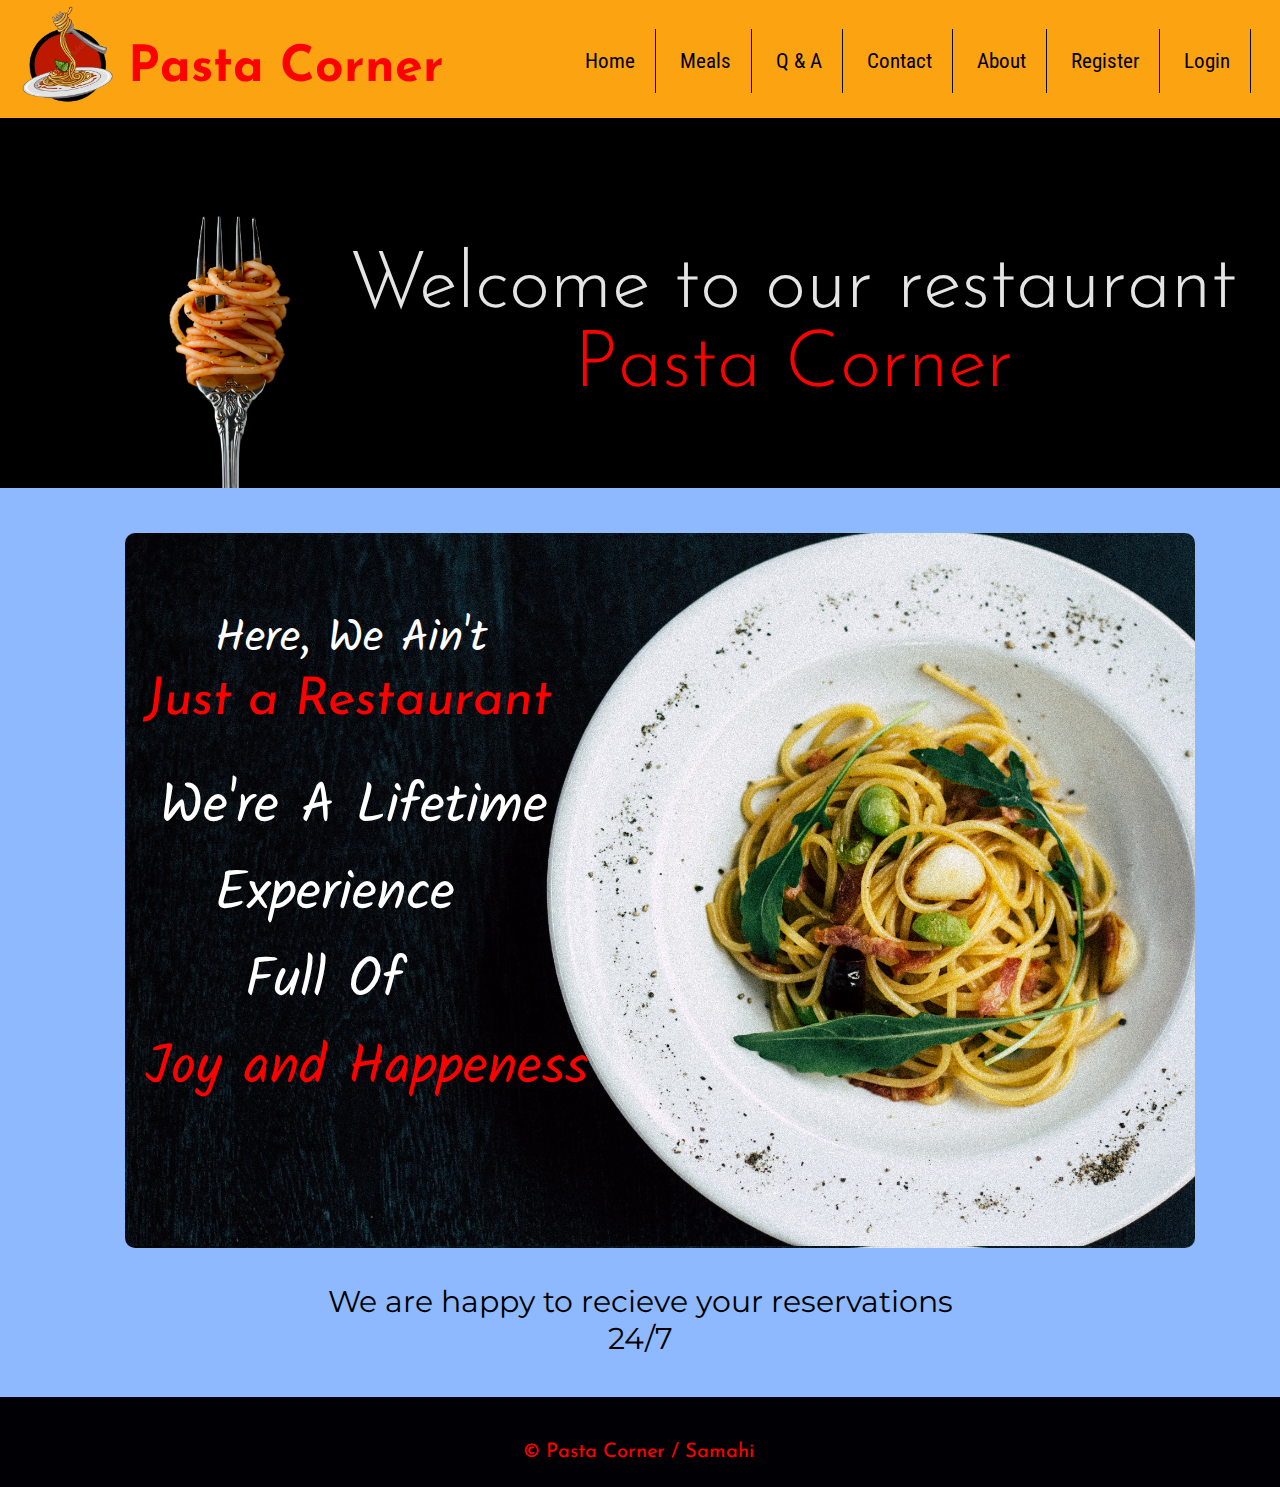
<file: index.html>
<html>
  <head>
    <title>Home Page</title>
    <link rel="stylesheet" href="Style/home.css" />
    <link rel="preconnect" href="https://fonts.googleapis.com" />
    <link rel="preconnect" href="https://fonts.gstatic.com" crossorigin />
    <link
      href="https://fonts.googleapis.com/css2?family=Lora:ital,wght@1,700&display=swap"
      rel="stylesheet"
    />
    <link
      href="https://fonts.googleapis.com/css2?family=Josefin+Sans:ital,wght@1,300&display=swap"
      rel="stylesheet"
    />
    <link
      href="https://fonts.googleapis.com/css2?family=Josefin+Sans:ital,wght@1,500&display=swap"
      rel="stylesheet"
    />
    <link
      href="https://fonts.googleapis.com/css2?family=Roboto+Condensed:ital@1&display=swap"
      rel="stylesheet"
    />
    <link href="https://fonts.googleapis.com/css2?family=Kalam&display=swap" rel="stylesheet"> 
    <link href="https://fonts.googleapis.com/css2?family=Montserrat:ital@1&display=swap" rel="stylesheet"> 
  </head>
  <body>
    <div class="top">
      <div class="nav">
        <div class="logo">
          <img class="logoimage" src="Images/logo.png" alt="logo" />
          <span class="logoname"> Pasta Corner </span>
        </div>
        <ul class="navlist">
          <li><a href="index.html">Home</a></li>
          <li><a href="Pages/Meals.html" target="_blank">Meals</a></li>
          <li><a href="Pages/q&a.html" target="_blank">Q & A</a></li>
          <li><a href="Pages/Contact.html" target="_blank">Contact</a></li>
          <li><a href="Pages/About.html" target="_blank">About</a></li>
          <li><a href="Pages/Register.html" target="_blank">Register</a></li>
          <li><a href="Pages/Login.html" target="_blank">Login</a></li>
        </ul>
        <div class="contain">
        <img class="headerphoto" src="Images/home/header.jpg" />
        <span class="greeting"
          >Welcome to our restaurant<br /><span class="red">Pasta Corner</span></span
        >
      </div>
      </div>
    </div>
    <div class="intro">
      <span class="introspeech">
        <span class="firstline">Here, We Ain't</span> <br /><span
          class="restaurant"
          >Just a Restaurant</span
        >
        <br /><br/><span class="divv"><span class="lifetime">We're A Lifetime</span><br /><span class="experience"> Experience </span
        ><br /><span class="fifthline">Full Of</span><br />
        <span class="joy red">Joy and Happeness</span></span>
    </div>
    <div class="finalline">
        <span > We are happy to recieve your reservations<br/>24/7</span>
    </div>
    <div class="containfooter">
        <div class="footer">
            <span class="copyright">&copy; Pasta Corner / Samahi</span>
        </div>
    </div>
  </body>
</html>
</file>
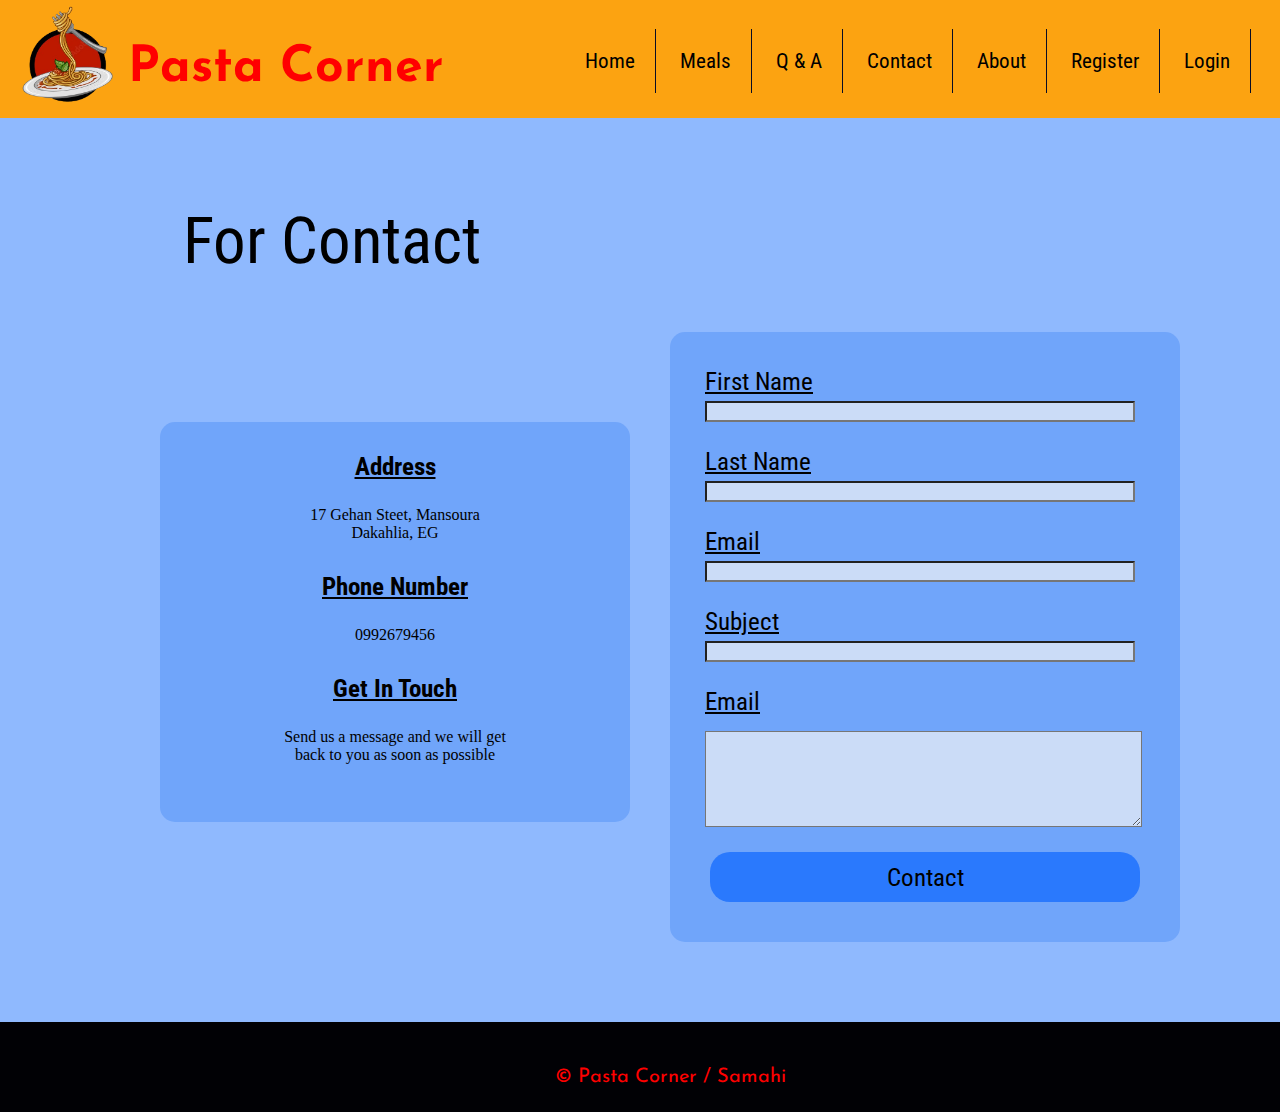
<file: Pages/Contact.html>
<html>
  <head>
    <title>Contact</title>
    <link rel="stylesheet" href="../Style/contact.css" />
    <link rel="preconnect" href="https://fonts.googleapis.com" />
    <link rel="preconnect" href="https://fonts.gstatic.com" crossorigin />
    <link
      href="https://fonts.googleapis.com/css2?family=Lora:ital,wght@1,700&display=swap"
      rel="stylesheet"
    />
    <link
      href="https://fonts.googleapis.com/css2?family=Josefin+Sans:ital,wght@1,300&display=swap"
      rel="stylesheet"
    />
    <link
      href="https://fonts.googleapis.com/css2?family=Josefin+Sans:ital,wght@1,500&display=swap"
      rel="stylesheet"
    />
    <link
      href="https://fonts.googleapis.com/css2?family=Roboto+Condensed:ital,wght@1,700&display=swap"
      rel="stylesheet"
    />
  </head>
  <body>
    <div class="top">
      <div class="nav">
        <div class="logo">
          <img class="logoimage" src="../Images/logo.png" alt="logo" />
          <span class="logoname"> Pasta Corner </span>
        </div>
        <ul class="navlist">
          <li><a href="../index.html" target="_blank">Home</a></li>
          <li><a href="../Pages/Meals.html" target="_blank">Meals</a></li>
          <li><a href="../Pages/q&a.html" target="_blank">Q & A</a></li>
          <li><a href="Contact.html">Contact</a></li>
          <li><a href="../Pages/About.html" target="_blank">About</a></li>
          <li><a href="../Pages/Register.html" target="_blank">Register</a></li>
          <li><a href="../Pages/Login.html" target="_blank">Login</a></li>
        </ul>
      </div>
    </div>

    <p class="head">For Contact</p>
    <br />

    <div class="container">
      <div class="info">
        <h3>Address</h3>
        <span>
          17 Gehan Steet, Mansoura<br />Dakahlia, EG <br />
        </span>
        <h3>Phone Number</h3>
        <span>0992679456 </span>
        <h3>Get In Touch</h3>
        <span>
          Send us a message and we will get <br />back to you as soon as
          possible</span
        >
      </div>
      <div class="form">
      <form method="get" action="../index.html">
        <div class="firstrow">
          <div class="firstname">
            <label for="firstname"> First Name</label>
            <br/>
            <input type="text" name="firstname" />
          </div>
          <div class="lastname">
            <label for="lasttname"> Last Name</label>
            <br/>
            <input type="text" name="lastname" />
          </div>
        </div>
        <div class="email">
          <label for="mail"> Email</label>
          <br/>
          <input type="email" name="mail" />
        </div>
        <div class="subject">
          <label for="subject"> Subject</label>
          <br/>
          <input type="text" name="subject" />
        </div>
        <div class="message">
          <label for="message"> Email</label>
          <br/>
          <textarea type="texta" name="message" cols="52" rows="6"></textarea>
        </div>
        <div class="submitdiv">
          <input class="submit" type="submit" name="submit" class="Contact" value="Contact" />
        </div>
      </form>
    </div>

    <div class="containfooter">
      <div class="footer">
        <span class="copyright">&copy; Pasta Corner / Samahi</span>
      </div>
    </div>
  </body>
</html>
</file>
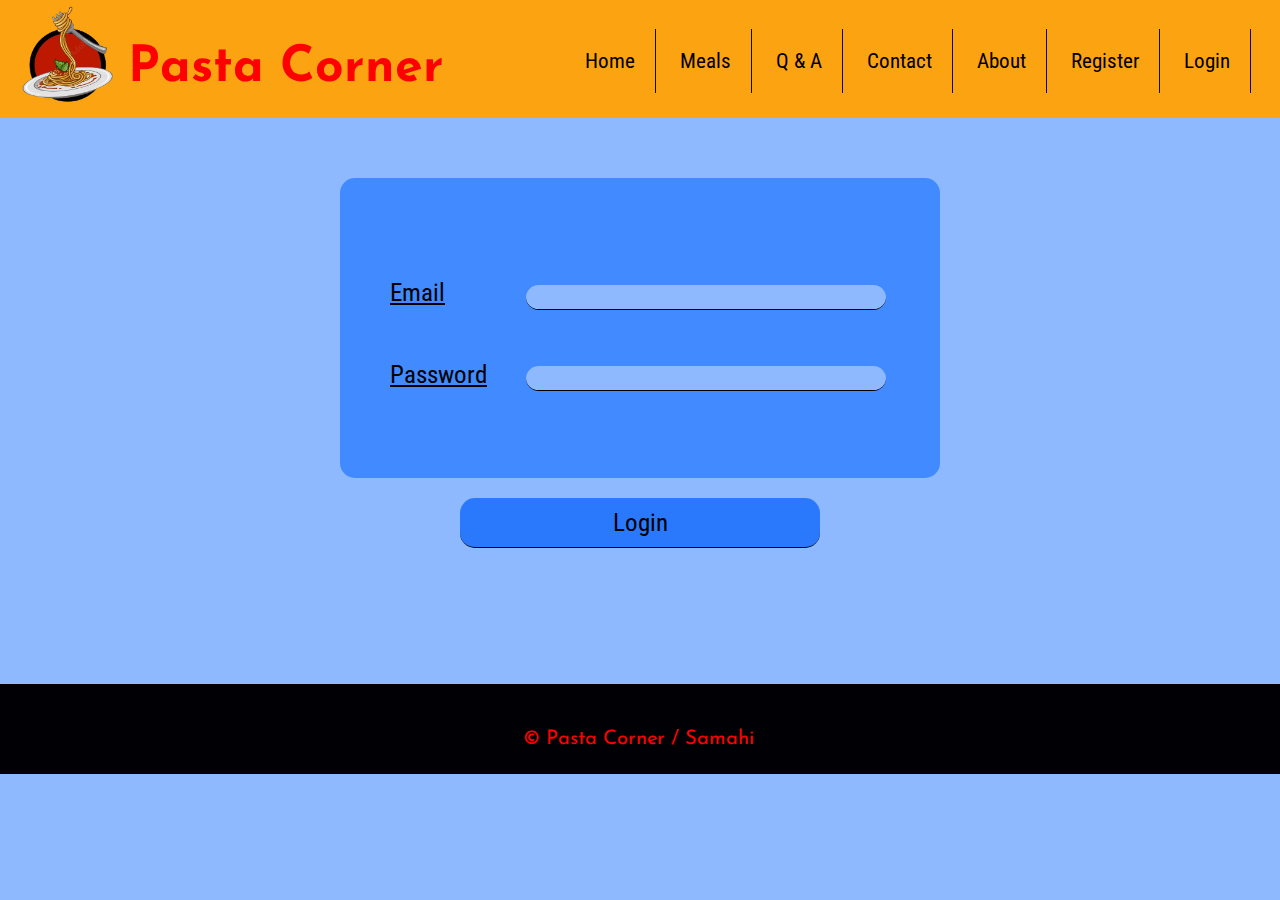
<file: Pages/Login.html>
<html>
  <head>
    <title>Login</title>
    <link rel="stylesheet" href="../Style/login.css" />
    <link rel="preconnect" href="https://fonts.googleapis.com" />
    <link rel="preconnect" href="https://fonts.gstatic.com" crossorigin />
    <link
      href="https://fonts.googleapis.com/css2?family=Lora:ital,wght@1,700&display=swap"
      rel="stylesheet"
    />
    <link
      href="https://fonts.googleapis.com/css2?family=Josefin+Sans:ital,wght@1,300&display=swap"
      rel="stylesheet"
    />
    <link
      href="https://fonts.googleapis.com/css2?family=Josefin+Sans:ital,wght@1,500&display=swap"
      rel="stylesheet"
    />
    <link
      href="https://fonts.googleapis.com/css2?family=Roboto+Condensed:ital@1&display=swap"
      rel="stylesheet"
    />
  </head>
  <body>
    <div class="top">
      <div class="nav">
        <div class="logo">
          <img class="logoimage" src="../Images/logo.png" alt="logo" />
          <span class="logoname"> Pasta Corner </span>
        </div>
        <ul class="navlist">
          <li><a href="../index.html" target="_blank">Home</a></li>
          <li><a href="../Pages/Meals.html" target="_blank">Meals</a></li>
          <li><a href="../Pages/q&a.html" target="_blank">Q & A</a></li>
          <li><a href="../Pages/Contact.html" target="_blank">Contact</a></li>
          <li><a href="../Pages/About.html" target="_blank">About</a></li>
          <li><a href="../Pages/Register.html" target="_blank">Register</a></li>
          <li><a href="Login.html">Login</a></li>
        </ul>
      </div>
    </div>

    <div>
      <form method="get" action="../index.html">
        <div class="bigcontainer">
            <div class="email">
              <label for="mail">Email</label>
              <input type="email" name="mail" />
            </div>

            <div class="password">
              <label for="password">Password</label>
              <input type="password" name="password" />
            </div>
        </div>
        <div class="submitdiv">
          <input class="submit" type="submit" name="submit" class="Login" value="Login" />
        </div>
      </div>
      </form>

    <div class="containfooter">
      <div class="footer">
        <span class="copyright">&copy; Pasta Corner / Samahi</span>
      </div>
    </div>
    
  </body>
</html>
</file>
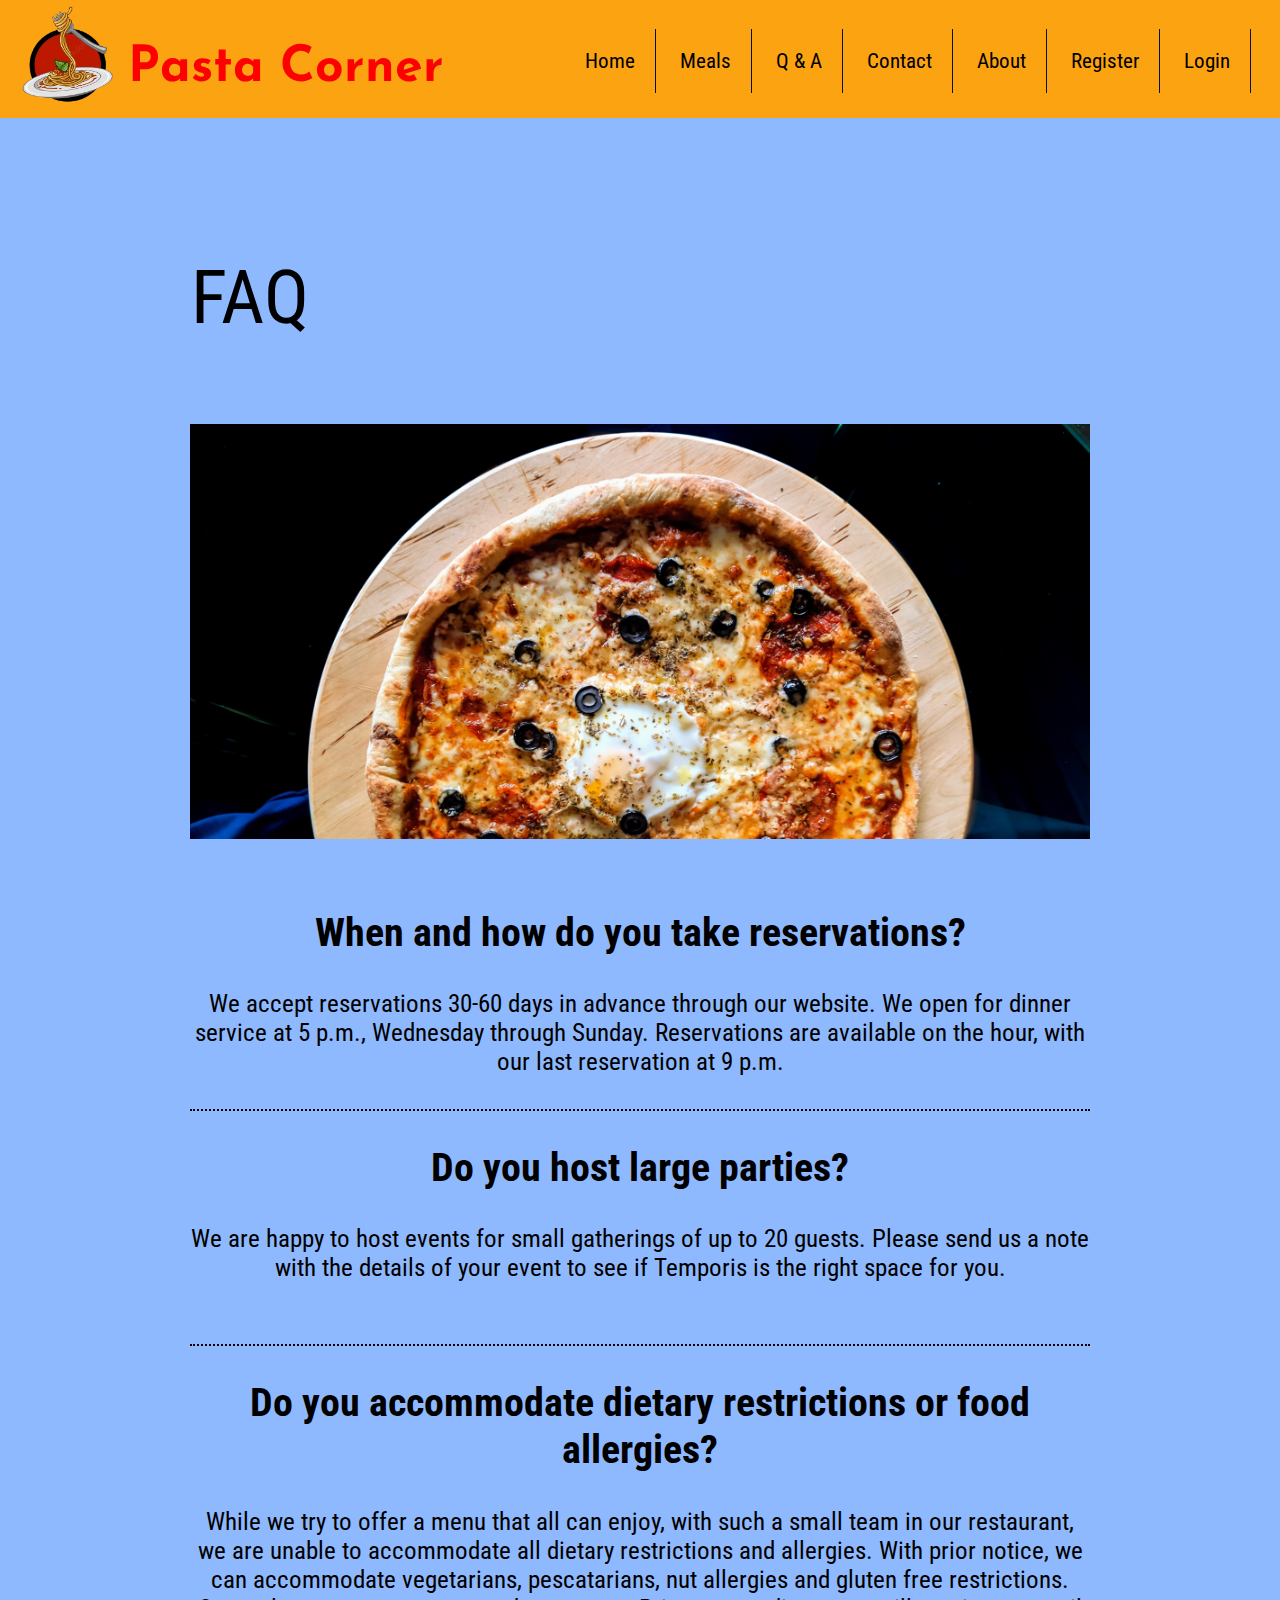
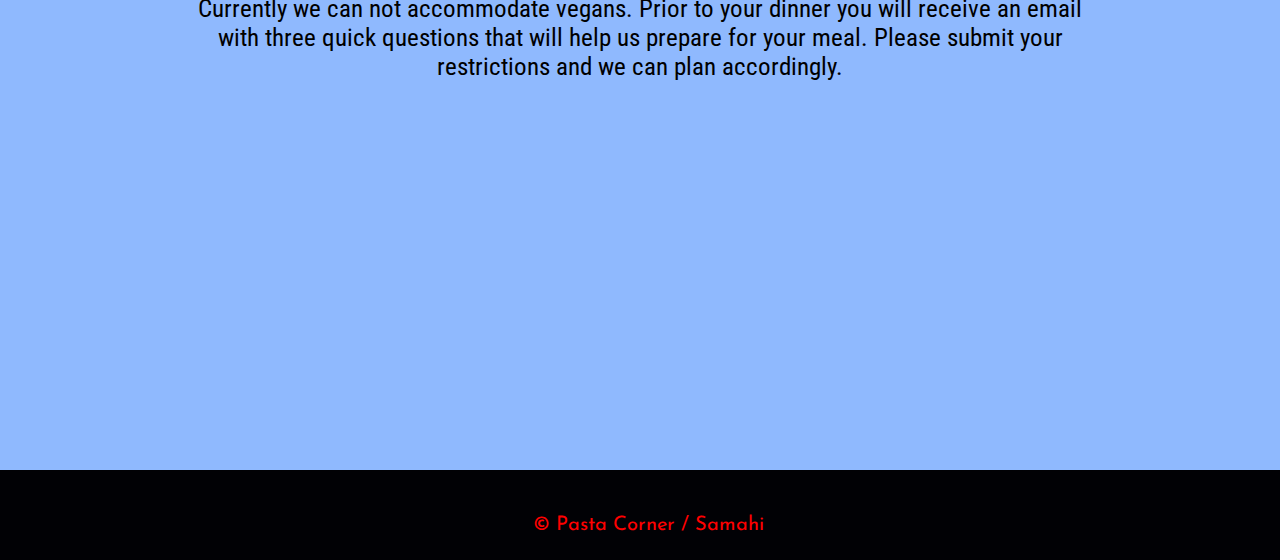
<file: Pages/q&a.html>
<html>
  <head>
    <title>Q & A</title>
    <link rel="stylesheet" href="../Style/q&a.css" />
    <link rel="preconnect" href="https://fonts.googleapis.com" />
    <link rel="preconnect" href="https://fonts.gstatic.com" crossorigin />
    <link
      href="https://fonts.googleapis.com/css2?family=Lora:ital,wght@1,700&display=swap"
      rel="stylesheet"
    />
    <link
      href="https://fonts.googleapis.com/css2?family=Josefin+Sans:ital,wght@1,300&display=swap"
      rel="stylesheet"
    />
    <link
      href="https://fonts.googleapis.com/css2?family=Josefin+Sans:ital,wght@1,500&display=swap"
      rel="stylesheet"
    />
    <link
      href="https://fonts.googleapis.com/css2?family=Roboto+Condensed:ital@1&display=swap"
      rel="stylesheet"
    />
  </head>
  <body>
    <div class="top">
      <div class="nav">
        <div class="logo">
          <img class="logoimage" src="../Images/logo.png" alt="logo" />
          <span class="logoname"> Pasta Corner </span>
        </div>
        <ul class="navlist">
          <li><a href="../index.html" target="_blank">Home</a></li>
          <li><a href="../Pages/Meals.html" target="_blank">Meals</a></li>
          <li><a href="q&a.html">Q & A</a></li>
          <li><a href="../Pages/Contact.html" target="_blank">Contact</a></li>
          <li><a href="../Pages/About.html" target="_blank">About</a></li>
          <li><a href="../Pages/Register.html" target="_blank">Register</a></li>
          <li><a href="../Pages/Login.html" target="_blank">Login</a></li>
        </ul>
      </div>
    </div>

    <p class="head">FAQ</p>
    <br />

    <div class="headerpic"></div>

    <div class="qa">
      <h2 class="answer">When and how do you take reservations?</h2>
      <span class="question">
        We accept reservations 30-60 days in advance through our website. We
        open for dinner service at 5 p.m., Wednesday through Sunday.
        Reservations are available on the hour, with our last reservation at 9
        p.m.
      </span>
    </div>

    <div class="qa">
      <h2 class="answer">Do you host large parties?</h2>
      <span class="question">
        We are happy to host events for small gatherings of up to 20 guests.
        Please send us a note with the details of your event to see if Temporis
        is the right space for you.
      </span>
    </div>

    <div class="qa1">
      <h2 class="answer1">
        Do you accommodate dietary restrictions or food allergies?
      </h2>
      <span class="question1">
        While we try to offer a menu that all can enjoy, with such a small team
        in our restaurant, we are unable to accommodate all dietary restrictions
        and allergies. With prior notice, we can accommodate vegetarians,
        pescatarians, nut allergies and gluten free restrictions. Currently we
        can not accommodate vegans. Prior to your dinner you will receive an
        email with three quick questions that will help us prepare for your
        meal. Please submit your restrictions and we can plan accordingly.
      </span>
    </div>


    <div class="containfooter">
      <div class="footer">
        <span class="copyright">&copy; Pasta Corner / Samahi</span>
      </div>
    </div>
  </body>
</html>
</file>
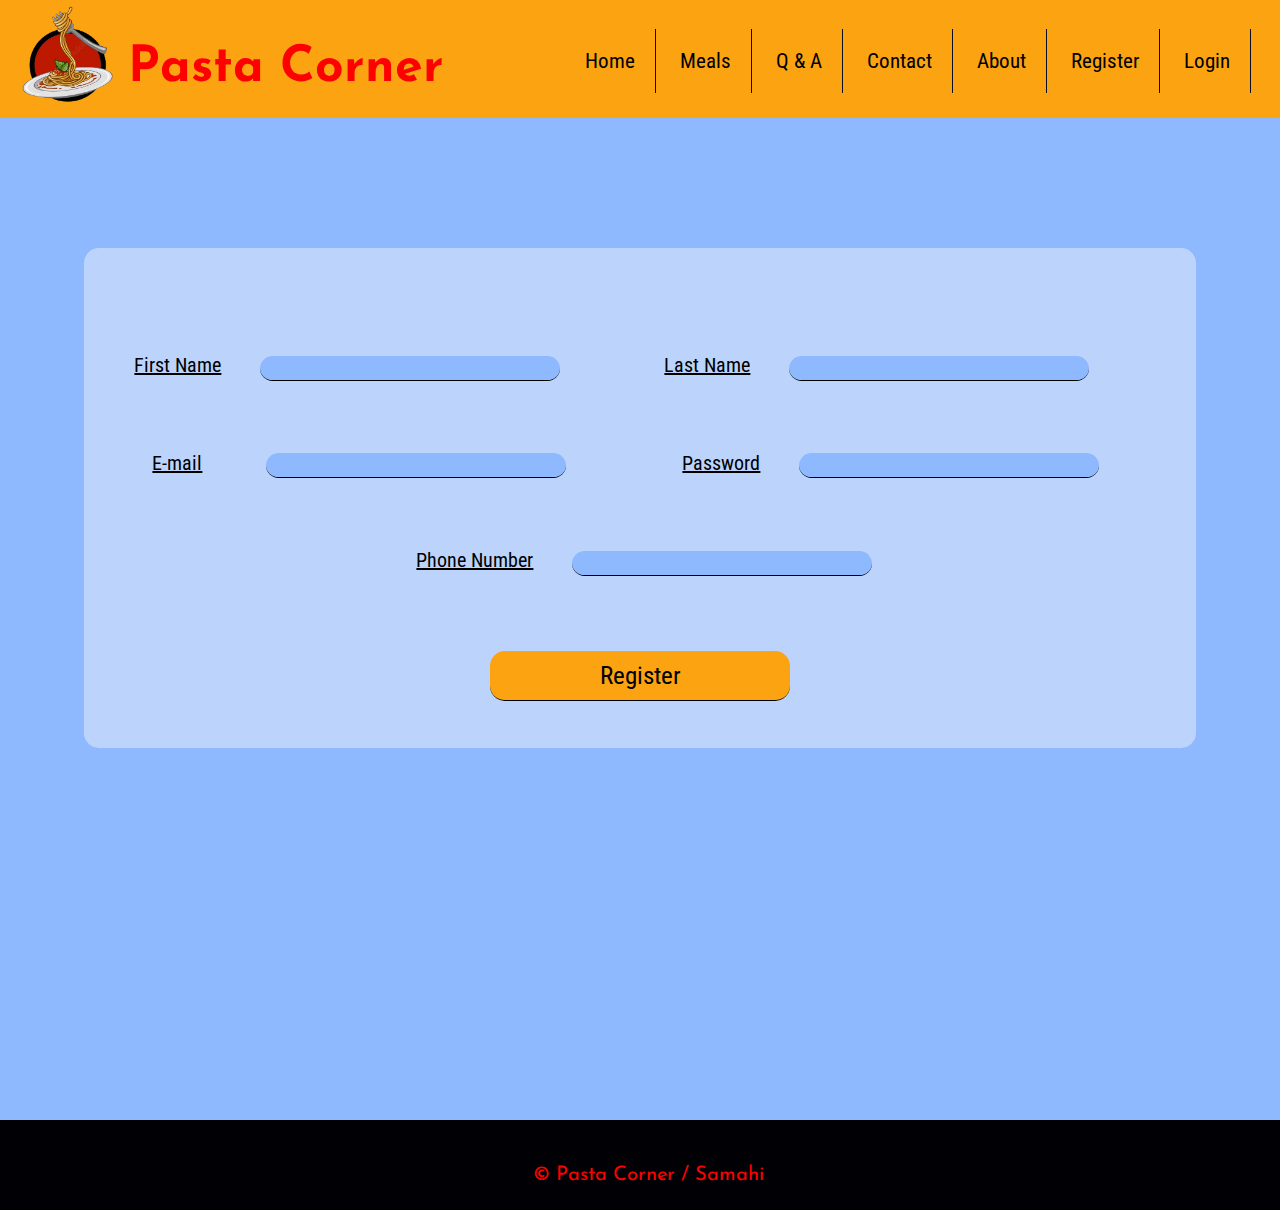
<file: Pages/Register.html>
<html>
  <head>
    <title>Register</title>
    <link rel="stylesheet" href="../Style/register.css" />
    <link rel="preconnect" href="https://fonts.googleapis.com" />
    <link rel="preconnect" href="https://fonts.gstatic.com" crossorigin />
    <link
      href="https://fonts.googleapis.com/css2?family=Lora:ital,wght@1,700&display=swap"
      rel="stylesheet"
    />
    <link
      href="https://fonts.googleapis.com/css2?family=Josefin+Sans:ital,wght@1,300&display=swap"
      rel="stylesheet"
    />
    <link
      href="https://fonts.googleapis.com/css2?family=Josefin+Sans:ital,wght@1,500&display=swap"
      rel="stylesheet"
    />
    <link
      href="https://fonts.googleapis.com/css2?family=Roboto+Condensed:ital@1&display=swap"
      rel="stylesheet"
    />
  </head>
  <body>
    <div class="top">
      <div class="nav">
        <div class="logo">
          <img class="logoimage" src="../Images/logo.png" alt="logo" />
          <span class="logoname"> Pasta Corner </span>
        </div>
        <ul class="navlist">
          <li><a href="../index.html" target="_blank">Home</a></li>
          <li><a href="../Pages/Meals.html" target="_blank">Meals</a></li>
          <li><a href="../Pages/q&a.html" target="_blank">Q & A</a></li>
          <li><a href="../Pages/Contact.html" target="_blank">Contact</a></li>
          <li><a href="../Pages/About.html" target="_blank">About</a></li>
          <li><a href="Register.html">Register</a></li>
          <li><a href="../Pages/Login.html" target="_blank">Login</a></li>
        </ul>
      </div>
    </div>

    <div>
      <form method="get" action="../index.html">
        <div class="bigcontainer">
          <div class="firstrow">
            <div class="firstname">
              <label for="name">First Name</label>
              <input type="text" name="name" />
            </div>
            <div class="lastname">
              <label for="lname">Last Name</label>
              <input type="text" name="lname" />
            </div>
          </div>

          <div class="secondrow">
            <div class="mail">
              <label for="mail">E-mail</label>
              <input class="mailinput" type="email" name="mail" />
            </div>
            <div class="password">
              <label for="password">Password</label>
              <input type="password" name="password" />
            </div>
          </div>

          <div class="thirdrow">
            <div class="phone">
              <label for="phone">Phone Number</label>
              <input class="phoneinput" type="text" name="phone" />
            </div>
          </div>

          <div class="submitdiv">
            <input
              class="submit"
              type="submit"
              name="submit"
              class="Register"
              value="Register"
            />
          </div>
        </div>
      </form>
    </div>

    <div class="containfooter">
      <div class="footer">
        <span class="copyright">&copy; Pasta Corner / Samahi</span>
      </div>
    </div>
  </body>
</html>
</file>
<file: Style/home.css>
body {
  background-color: #8fb9fe;
  height: 1000px;
}

.top {
  width: 125%;
  background-color: black;
  height: 500px;
  margin: -20px;
}

.nav {
  width: 125%;
  background-color: #fca311;
  height: 150px;
  margin: -20px;
  position: absolute;
}

.navlist {
  position: absolute;
  top: 45px;
  right: 220px;
  width: 55%;
  text-align: center;
}

li {
  list-style-type: none;
  display: inline-block;
  padding: 20px;
  font-family: "Roboto Condensed", sans-serif;
  font-size: 21px;
  border-right: #090d25 solid 1px;
}

a {
  text-decoration: none;
  color: #000000;
}

.logoimage {
  position: absolute;
  width: 100px;
  height: 100px;
  top: 35px;
  left: 50px;
}

.logoname {
  position: absolute;
  top: 75px;
  left: 160px;
  font-size: 50px;
  font-family: "Josefin Sans", sans-serif;
  font-weight: 800;
  color: #ff0000;
}

.contain {
  margin: 10px auto;
  width: 1100;
  height: 370px;
  position: relative;
  top: 150px;
  right: 120px;
}

.headerphoto {
  position: absolute;
  width: 300px;
  height: 330px;
  left: -20px;
  top: 30px;
}

.greeting {
  position: absolute;
  width: 900px;
  top: 120px;
  left: 245px;
  font-size: 79px;
  color: #e5e5e5;
  text-align: center;
  font-family: "Josefin Sans", sans-serif;
  font-weight: 300;
}

.intro {
  width: 1070px;
  height: 715px;
  margin: 20px auto;
  text-align: left;
  position: relative;
  top: 45px;
  left: 20px;

  background-image: url("../Images/home/intro.jpg");
  background-size: contain;
  border-radius: 10px;
}

.introspeech {
  display: inline-block;
  font-size: 45px;
  text-align: left;
  color: #ffffff;
  margin: 10px;
  position: relative;
  top: 60;
  font-family: "Kalam", cursive;
}

.firstline {
  position: relative;
  left: 80px;
  font-family: "Kalam", cursive;
}

.restaurant {
  font-size: 52px;
  position: relative;
  left: 10px;
  font-style: italic;
  color: #ff0000;
  font-family: "Josefin Sans", sans-serif;
}

.lifetime {
  position: relative;
  left: 60px;
}

.experience {
  position: relative;
  left: 115px;
  font-family: "Kalam", cursive;
}

.fifthline {
  position: relative;
  left: 145px;
  font-family: "Kalam", cursive;
}

.joy {
  position: relative;
  left: 45px;
}

.red {
  color: #ff0000 ;
}
.divv {
  display: inline-block;
  font-size: 55px;
  margin: -35px;
}

.finalline {
  margin: 50px auto;
  text-align: center;
  font-size: 30px;
  position: relative;
  top: 30px;
  font-family: "Montserrat", sans-serif;
}

.containfooter {
  position: relative;
}

.footer {
  width: 125%;
  background-color: #010105;
  height: 90px;
  margin: -10px;
  position: absolute;
  bottom: -100;
  text-align: center;
}

.copyright {
  display: inline-block;
  margin: 25px;
  position: relative;
  right: 150px;
  top: 20px;
  color: #ff0000;
  font-family: "Josefin Sans", sans-serif;
  font-size: 20px;
}
</file>
<file: Style/contact.css>
body {
  background-color: #8fb9fe;
  height: 1000px;
}

.top {
  width: 125%;
  background-color: black;
  height: 130px;
  margin: -20px;
}

.nav {
  width: 125%;
  background-color: #fca311;
  height: 150px;
  margin: -20px;
  position: absolute;
}

.navlist {
  position: absolute;
  top: 45px;
  right: 220px;
  width: 55%;
  text-align: center;
}

li {
  list-style-type: none;
  display: inline-block;
  padding: 20px;
  font-family: "Roboto Condensed", sans-serif;
  font-size: 21px;
  border-right: #090d25 solid 1px;
}

a {
  text-decoration: none;
  color: #000000;
}

.logoimage {
  position: absolute;
  width: 100px;
  height: 100px;
  top: 35px;
  left: 50px;
}

.logoname {
  position: absolute;
  top: 75px;
  left: 160px;
  font-size: 50px;
  font-family: "Josefin Sans", sans-serif;
  font-weight: 800;
  color: #ff0000;
}

.head {
  margin: 25px;
  padding: 10px;
  font-size: 65px;
  position: relative;
  top: 70px;
  left: 140px;
  font-family: "Roboto Condensed", sans-serif;
}

.container {
  width: 1100px;
  height: 550px;
  margin: 50px auto;
  padding: 20px;
  position: relative;
}

h3 {
  margin-top: 30px;
}

.info {
  display: inline-block;
  width: 470px;
  height: 400px;

  text-align: center;
  position: relative;
  left: 70px;
  top: 90px;
  background-color: #70a5fa;
  border-radius: 15px;
}

.form {
  background-color: #70a5fa;
  border-radius: 15px;
  display: inline-block;
  width: 470px;
  height: 570px;
  position: absolute;
  left: 600px;
  padding: 20px;
}

label,
h3 {
  font-family: "Roboto Condensed", sans-serif;
  text-decoration: underline black;
  font-size: 25px;
}
.firstname,
.lastname,
.email,
.subject,
.message {
  margin: 15px;
}
input {
  margin: 5px 5px 10px 0px;
  width: 430px;
  background-color: rgb(203, 220, 247);
}

textarea {
  margin-top: 15px;
  background-color: rgb(203, 220, 247);
}

.submitdiv {
  position: relative;
  width: 450;
  margin: 0px auto;
  text-align: center;
  bottom: 10;
}

.submit {
  margin: 20px auto;
  height: 50px;
  background-color: #2a79fd;
  border: none;
  border-radius: 20px;
  color: rgb(0, 0, 0);
  font-family: "Roboto Condensed", sans-serif;
  font-size: 25px;
}

.containfooter {
  position: relative;
  width: 2000%;
  margin: 20px auto;
}

.footer {
  width: 150%;
  display: block;
  background-color: #010105;
  height: 90px;
  margin: -10px;
  position: absolute;
  bottom: -350;
  left: -2000;
}

.copyright {
  display: inline-block;
  margin: 25px;
  position: relative;
  left: 2450px;
  top: 20px;
  color: #ff0000;
  font-family: "Josefin Sans", sans-serif;
  font-size: 20px;
}
</file>
<file: Style/login.css>
body {
  background-color: #8fb9fe;
  height: 300px;
}

.top {
  width: 125%;
  background-color: black;
  height: 130px;
  margin: -20px;
}

.nav {
  width: 125%;
  background-color: #fca311;
  height: 150px;
  margin: -20px;
  position: absolute;
}

.navlist {
  position: absolute;
  top: 45px;
  right: 220px;
  width: 55%;
  text-align: center;
}

li {
  list-style-type: none;
  display: inline-block;
  padding: 20px;
  font-family: "Roboto Condensed", sans-serif;
  font-size: 21px;
  border-right: #090d25 solid 1px;
}

a {
  text-decoration: none;
  color: #000000;
}

.logoimage {
  position: absolute;
  width: 100px;
  height: 100px;
  top: 35px;
  left: 50px;
}

.logoname {
  position: absolute;
  top: 75px;
  left: 160px;
  font-size: 50px;
  font-family: "Josefin Sans", sans-serif;
  font-weight: 800;
  color: #ff0000;
}

input {
  background-color: #8fb9fe;
  border: none;
  border-radius: 15px;
  border-bottom: #000000 solid 1px;
}

input {
  width: 360px;
  height: 25px;
  padding: 3px;
}

label {
  display: inline-block;
  margin-right: 35px;
  font-family: "Roboto Condensed", sans-serif;
  color: rgb(0, 0, 0);
  font-size: 25px;
  text-decoration: underline black;
}

.bigcontainer {
  width: 500;
  margin: 80px auto;
  position: relative;
  background-color: #418aff;
  height: 200px;
  padding: 50px;
  border-radius: 15px;
}

.email {
  position: relative;
  margin: 50px auto;
}

.password {
  position: relative;
  margin: 50px auto;
}

.email input {
  position: relative;
  left: 42px;
}

.submitdiv {
  position: relative;
  width: 450;
  margin: 0px auto;
  text-align: center;
  bottom: 80px;
}

.submit {
  margin: 20px auto;
  height: 50px;
  background-color: #2a79fd;
  color: rgb(0, 0, 0);
  font-family: "Roboto Condensed", sans-serif;
  font-size: 25px;
}

.containfooter {
  position: relative;
}

.footer {
  width: 125%;
  background-color: #010105;
  height: 90px;
  margin: -10px;
  position: absolute;
  bottom: -100px;
  text-align: center;
}

.copyright {
  display: inline-block;
  margin: 25px;
  position: relative;
  right: 150px;
  top: 20px;
  color: #ff0000;
  font-family: "Josefin Sans", sans-serif;
  font-size: 20px;
}
</file>
<file: Style/q&a.css>
body {
  background-color: #8fb9fe;
}

.top {
  width: 125%;
  background-color: black;
  height: 130px;
  margin: -20px;
}

.nav {
  width: 125%;
  background-color: #fca311;
  height: 150px;
  margin: -20px;
  position: absolute;
}

.navlist {
  position: absolute;
  top: 45px;
  right: 220px;
  width: 55%;
  text-align: center;
}

li {
  list-style-type: none;
  display: inline-block;
  padding: 20px;
  font-family: "Roboto Condensed", sans-serif;
  font-size: 21px;
  border-right: #090d25 solid 1px;
}

a {
  text-decoration: none;
  color: #000000;
}

.logoimage {
  position: absolute;
  width: 100px;
  height: 100px;
  top: 35px;
  left: 50px;
}

.logoname {
  position: absolute;
  top: 75px;
  left: 160px;
  font-size: 50px;
  font-family: "Josefin Sans", sans-serif;
  font-weight: 800;
  color: #ff0000;
}

.head {
  text-align: center;

  margin: 65px auto;
  padding: 10px;
  font-size: 75px;
  position: relative;
  top: 80px;
  right: 390px;
  font-family: "Roboto Condensed", sans-serif;
}

.headerpic {
  background-image: url("../Images/FAQ/header.jpg");
  margin: 70px auto;
  width: 900px;
  height: 415px;
  background-size: contain;
}

.qa {
  margin: 30px auto;
  text-align: center;
  width: 900px;
  height: 200px;
  border-bottom: #000000 dotted 2px;
  font-family: "Roboto Condensed", sans-serif;
}

.answer,
.answer1 {
  font-size: 40px;
}

.question,
.question1 {
  font-size: 25px;
}

.qa1 {
  margin: 30px auto;
  text-align: center;
  width: 900px;
  height: 200px;

  font-family: "Roboto Condensed", sans-serif;
}

.footer {
  width: 125%;
  background-color: #010105;
  height: 90px;
  margin: -10px;
  position: absolute;
  bottom: -1250;
  text-align: center;
}

.copyright {
  display: inline-block;
  margin: 25px;
  position: relative;
  right: 150px;
  top: 20px;
  color: #ff0000;
  font-family: "Josefin Sans", sans-serif;
  font-size: 20px;
}
</file>
<file: Style/register.css>
body {
  background-color: #8fb9fe;
  height: 700px;
}

.top {
  width: 125%;
  background-color: black;
  height: 130px;
  margin: -20px;
}

.nav {
  width: 125%;
  background-color: #fca311;
  height: 150px;
  margin: -20px;
  position: absolute;
}

.navlist {
  position: absolute;
  top: 45px;
  right: 220px;
  width: 55%;
  text-align: center;
}

li {
  list-style-type: none;
  display: inline-block;
  padding: 20px;
  font-family: "Roboto Condensed", sans-serif;
  font-size: 21px;
  border-right: #090d25 solid 1px;
}

a {
  text-decoration: none;
  color: #000000;
}

.logoimage {
  position: absolute;
  width: 100px;
  height: 100px;
  top: 35px;
  left: 50px;
}

.logoname {
  position: absolute;
  top: 75px;
  left: 160px;
  font-size: 50px;
  font-family: "Josefin Sans", sans-serif;
  font-weight: 800;
  color: #ff0000;
}

input {
  background-color: #8fb9fe;
  border: none;
  border-radius: 15px;
  border-bottom: #000000 solid 1px;
}

input {
  width: 300px;
  height: 25px;
  padding: 3px;
}

label {
  display: inline-block;
  margin-right: 35px;
  font-family: "Roboto Condensed", sans-serif;
  font-size: 20px;
  text-decoration: underline black;
}

.bigcontainer {
  width: 80%;
  margin: 150px auto;
  position: relative;
  background-color: #bcd4fc;
  height: 400px;
  padding: 50px;
  border-radius: 15px;
}

.firstrow,
.secondrow,
.thirdrow {
  width: 1020px;
  margin: 40px auto;
  padding: 15px;
  position: relative;
  right: 15px;
}

.firstname,
.mail {
  display: inline-block;
}

.lastname {
  display: inline-block;
  position: relative;
  left: 100px;
}

.mail {
  position: relative;
  left: 18px;
}

.password {
  display: inline-block;
  position: relative;
  left: -40px;
}

label[name="lname"] {
  position: relative;
  right: 15px;
}

.mailinput {
  position: relative;
  left: 25px;
  width: 300px;
  height: 25px;
}

.password {
  position: relative;
  left: 155px;
}

.thirdrow {
  text-align: center;
}

.submitdiv {
  width: 50%;
  margin: 0px auto;
  text-align: center;
}

.submit {
  margin: 20px auto;
  height: 50px;
  background-color: #fca311;
  font-family: "Roboto Condensed", sans-serif;
  font-size: 25px;
}

.footer {
  width: 125%;
  background-color: #010105;
  height: 90px;
  margin: -10px;
  position: absolute;
  bottom: -300;
  text-align: center;
}

.copyright {
  display: inline-block;
  margin: 25px;
  position: relative;
  right: 150px;
  top: 20px;
  color: #ff0000;
  font-family: "Josefin Sans", sans-serif;
  font-size: 20px;
}
</file>
